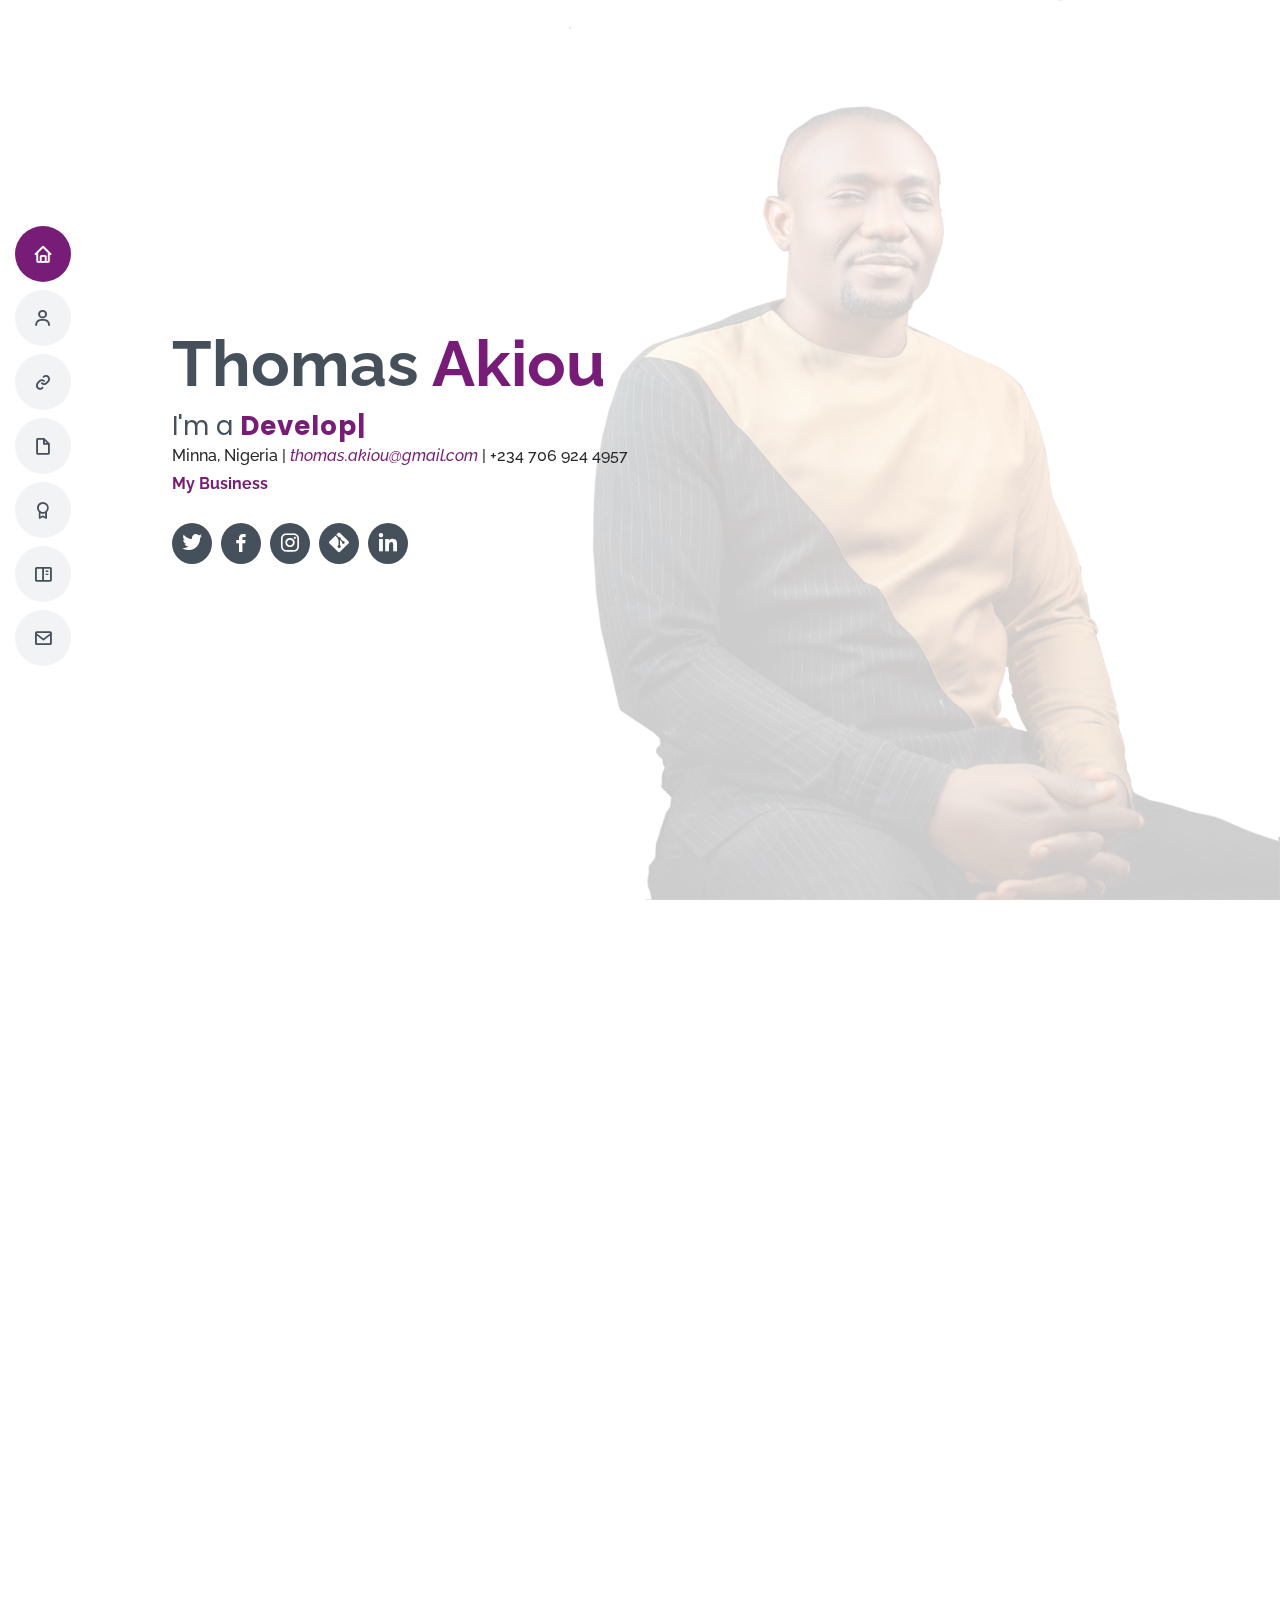
<file: index.html>
<!DOCTYPE html>
<html lang="en">

<head>
  <meta charset="utf-8">
  <meta content="width=device-width, initial-scale=1.0" name="viewport">

  <title>Thomas Ebimobowei Akiou - Portfolio</title>
  <meta content="" name="description">
  <meta content="" name="keywords">

  <!-- Favicons -->
  <link href="assets/img/favicon1.png" rel="icon">
  <!-- <link href="assets/img/apple-touch-icon.png" rel="apple-touch-icon"> -->

  <!-- Google Fonts -->
  <link href="https://fonts.googleapis.com/css?family=Open+Sans:300,300i,400,400i,600,600i,700,700i|Raleway:300,300i,400,400i,500,500i,600,600i,700,700i|Poppins:300,300i,400,400i,500,500i,600,600i,700,700i" rel="stylesheet">

  <!-- Vendor CSS Files -->
  <link href="assets/vendor/aos/aos.css" rel="stylesheet">
  <link href="assets/vendor/bootstrap/css/bootstrap.min.css" rel="stylesheet">
  <link href="assets/vendor/bootstrap-icons/bootstrap-icons.css" rel="stylesheet">
  <link href="assets/vendor/boxicons/css/boxicons.min.css" rel="stylesheet">
  <link href="assets/vendor/glightbox/css/glightbox.min.css" rel="stylesheet">
  <link href="assets/vendor/swiper/swiper-bundle.min.css" rel="stylesheet">
  <link href="assets/vendor/devicons/css/devicons.min.css" rel="stylesheet">
  <!-- <link href="assets/vendor/simple-line-icons/css/simple-line-icons.css" rel="stylesheet"> -->

  <!-- Template Main CSS File -->
  <link href="assets/css/style.css" rel="stylesheet">

  <!-- =======================================================
  * Template Name: MyResume
  * Updated: Jan 29 2024 with Bootstrap v5.3.2
  * Template URL: https://bootstrapmade.com/free-html-bootstrap-template-my-resume/
  * Author: BootstrapMade.com
  * License: https://bootstrapmade.com/license/
  ======================================================== -->
</head>

<body>

  <!-- ======= Mobile nav toggle button ======= -->
  <!-- <button type="button" class="mobile-nav-toggle d-xl-none"><i class="bi bi-list mobile-nav-toggle"></i></button> -->
  <i class="bi bi-list mobile-nav-toggle d-lg-none"></i>
  <!-- ======= Header ======= -->
  <header id="header" class="d-flex flex-column justify-content-center">

    <nav id="navbar" class="navbar nav-menu">
      <ul>
        <li><a href="#hero" class="nav-link scrollto active"><i class="bx bx-home"></i> <span>Home</span></a></li>
        <li><a href="#about" class="nav-link scrollto"><i class="bx bx-user"></i> <span>About</span></a></li>
        <li><a href="#skills" class="nav-link scrollto"><i class="bx bx-link"></i> <span>Skills</span></a></li>
        <li><a href="#resume" class="nav-link scrollto"><i class="bx bx-file-blank"></i> <span>Resume</span></a></li>
        <li><a href="#facts" class="nav-link scrollto"><i class="bx bx-award"></i> <span>Certificates & Awards</span></a></li>
        <li><a href="#portfolio" class="nav-link scrollto"><i class="bx bx-book-content"></i> <span>Portfolio</span></a></li>
        <li><a href="#contact" class="nav-link scrollto"><i class="bx bx-envelope"></i> <span>Contact</span></a></li>
      </ul>
    </nav><!-- .nav-menu -->

  </header><!-- End Header -->

  <!-- ======= Hero Section ======= -->
  <section id="hero" class="d-flex flex-row justify-content-center">
    <div class="container my-auto" data-aos="zoom-in" data-aos-delay="100">
      <h1>Thomas<span class=""> Akiou</span></h1>
      <p>I'm a <b><span class="typed" data-typed-items="Developer, Designer, Freelancer"></span></b></p>
      <h6>Minna, Nigeria | <a href="#"><em>thomas.akiou@gmail.com</em></a> | +234 706 924 4957</h6>
      <h6><a href="https://sites.google.com/view/prothomsolutions/home" target="_blank"><b>My Business</b></a></h6>
      <div class="social-links">
        <a href="https://twitter.com/AkiouThomas" target="_blank" class="twitter"><i class="bx bxl-twitter"></i></a>
        <a href="https://web.facebook.com/profile.php?id=100088224580735" target="_blank" class="facebook"><i class="bx bxl-facebook"></i></a>
        <a href="#" class="instagram"><i class="bx bxl-instagram"></i></a>
        <a href="https://github.com/Timosky81" target="_blank" class="google-plus"><i class="bx bxl-git"></i></a>
        <a href="https://www.linkedin.com/in/thomas-akiou-45a51763/" target="_blank" class="linkedin"><i class="bx bxl-linkedin"></i></a>
      </div>

    </div>

    <div class="head-img d-flex flex-row">
      <!-- <img class=" d-none d-lg-block" src="assets/img/profile2.jpg" alt=""> -->
      <!-- <img class=" d-none d-lg-block" src="assets/img/profile-img.jpg" alt=""> -->
      <!-- img-fluid img-profile rounded-circle mx-auto mb-2 -->
    </div>

  </section><!-- End Hero -->



  <main id="main">

    <!-- ======= About Section ======= -->
    <section id="about" class="about pb-0">
      <div class="container" data-aos="fade-up">

        <div class="section-title">
          <h2>About</h2>
          <p>Welcome to my digital realm! I am Thomas Ebimobowei Akiou, a seasoned IT expert dedicated to navigating the intricate landscape of technology. 
            With a passion for innovation and problem-solving, I embark on a journey to streamline and elevate digital experiences.</p>
        </div>

        <div class="row">
          <div class="img-container col-lg-4">
            <img src="assets/img/profile1.jpg" class="about-img" alt="">
          </div>
          <div class="col-lg-8 pt-0 pt-lg-0 content">

            <h3>Computer Engineer &amp; Cyber Security Enthusiast.</h3>
            <p class="fst-italic">
              I am an Enthusiastic and dedicated IT expert with a keen eye for details and passion for innovation.
            </p>
            <div class="row">
              <div class="col-lg-6">
                <ul>
                  <li><i class="bi bi-chevron-right"></i> <strong>Website:</strong> <span>thomasakiou.com.ng</span></li>
                  <li><i class="bi bi-chevron-right"></i> <strong>Phone:</strong> <span>+234 706 924 4957</span></li>
                  <li><i class="bi bi-chevron-right"></i> <strong>City:</strong> <span>Minna, Nigeria</span></li>
                </ul>
              </div>
              <div class="col-lg-6">
                <ul>
                  <li><i class="bi bi-chevron-right"></i> <strong>Degree:</strong> <span>Master</span></li>
                  <li><i class="bi bi-chevron-right"></i> <strong>Email:</strong> <span>thomas.akiou@gmail.com</span></li>
                  <li><i class="bi bi-chevron-right"></i> <strong>Freelance & Remote:</strong> <span>Available</span></li>
                </ul>
              </div>
            </div>
            <p>
              Armed with 
            expertise in IT, I am committed to delivering tailored solutions that bridge the gap between complexity and 
            simplicity. Explore my portfolio to witness a fusion of technical prowess and a relentless pursuit of excellence. Let's transform the 
            digital frontier together.
            </p>
          </div>
        </div>

      </div>
    </section><!-- End About Section -->


    <!-- ======= Skills Section ======= -->
    <section id="skills" class="skills section-bg">
      <div class="container" data-aos="fade-up">

        <div class="section-title">
          <h2>Skills</h2>
          <p>Welcome to my Skills Hub, where proficiency meets passion. Here's a glimpse of the tools and technologies that define my expertise: 
            This snapshot represents the versatile skill set I bring to every project. Let's turn ideas into reality through the power of technology.
            Let's connect and discuss how my skills can contribute to your next project.
          </p>
        </div>

        <div class="row skills-content">

          <div class="col-lg-6">

            <div class="progress">
              <span class="skill">Web & Mobile APP Development <i class="val">90%</i></span>
              <div class="progress-bar-wrap">
                <div class="progress-bar" role="progressbar" aria-valuenow="90" aria-valuemin="0" aria-valuemax="100"></div>
              </div>
            </div>

            <div class="progress">
              <span class="skill">Technical, Written & Communications skills <i class="val">97%</i></span>
              <div class="progress-bar-wrap">
                <div class="progress-bar" role="progressbar" aria-valuenow="97" aria-valuemin="0" aria-valuemax="100"></div>
              </div>
            </div>

            <div class="progress">
              <span class="skill">Cloud Services & Remote Support <i class="val">96%</i></span>
              <div class="progress-bar-wrap">
                <div class="progress-bar" role="progressbar" aria-valuenow="96" aria-valuemin="0" aria-valuemax="100"></div>
              </div>
            </div>

            <div class="progress">
              <span class="skill">Time Management, Self Motivation & Dedication <i class="val">95%</i></span>
              <div class="progress-bar-wrap">
                <div class="progress-bar" role="progressbar" aria-valuenow="95" aria-valuemin="0" aria-valuemax="100"></div>
              </div>
            </div>

            <div class="progress">
              <span class="skill">Computer Hardware and Software troubleshooting <i class="val">99%</i></span>
              <div class="progress-bar-wrap">
                <div class="progress-bar" role="progressbar" aria-valuenow="99" aria-valuemin="0" aria-valuemax="100"></div>
              </div>
            </div>

          </div>

          <div class="col-lg-6">

            <div class="progress">
              <span class="skill">Networking & Cyber Security skills <i class="val">98%</i></span>
              <div class="progress-bar-wrap">
                <div class="progress-bar" role="progressbar" aria-valuenow="98" aria-valuemin="0" aria-valuemax="100"></div>
              </div>
            </div>

            <div class="progress">
              <span class="skill">Data Analytic & Visualization <i class="val">99%</i></span>
              <div class="progress-bar-wrap">
                <div class="progress-bar" role="progressbar" aria-valuenow="99" aria-valuemin="0" aria-valuemax="100"></div>
              </div>
            </div>

            <div class="progress">
              <span class="skill">Attention to detail, Ability to work Independently & organizational skills <i class="val">99%</i></span>
              <div class="progress-bar-wrap">
                <div class="progress-bar" role="progressbar" aria-valuenow="99" aria-valuemin="0" aria-valuemax="100"></div>
              </div>
            </div>

            <div class="progress">
              <span class="skill">Administrative & Project Management skills <i class="val">90%</i></span>
              <div class="progress-bar-wrap">
                <div class="progress-bar" role="progressbar" aria-valuenow="90" aria-valuemin="0" aria-valuemax="100"></div>
              </div>
            </div>

            <div class="progress">
              <span class="skill">Analytical & Problem Solving skills <i class="val">98%</i></span>
              <div class="progress-bar-wrap">
                <div class="progress-bar" role="progressbar" aria-valuenow="98" aria-valuemin="0" aria-valuemax="100"></div>
              </div>
            </div>

          </div>

        </div>

      </div>
    </section><!-- End Skills Section -->

     <!-- ======= Testimonials Section ======= -->
     <div id="testimonials" class="testimonials">
      <div class="container" data-aos="fade-up">

        <!-- <div class="technologies-title">
          <h2>Technologies</h2>
        </div> -->

        <div class="testimonials-slider swiper" data-aos="fade-up" data-aos-delay="100">
          <div class="swiper-wrapper">

            <div class="swiper-slide">
              <div class="testimonial-item">
                <ul class="list-inline list-icons">
                  <li class="list-inline-item">
                    <i class="devicons devicons-html5"></i>
                  </li>
                  <li class="list-inline-item">
                    <i class="devicons devicons-css3"></i>
                  </li>
                  <li class="list-inline-item">
                    <i class="devicons devicons-javascript"></i>
                  </li>
                  <li class="list-inline-item">
                    <i class="devicons devicons-jquery"></i>
                  </li>
                  <li class="list-inline-item">
                    <i class="devicons devicons-angular"></i>
                  </li>
                  <li class="list-inline-item">
                    <i class="devicons devicons-react"></i>
                  </li>

                </ul>
              </div>
            </div><!-- End testimonial item -->

            <div class="swiper-slide">
              <div class="testimonial-item">
                <ul class="list-inline list-icons">
                  <li class="list-inline-item">
                    <i class="devicons devicons-bootstrap"></i>
                  </li>
                  <li class="list-inline-item">
                    <i class="devicons devicons-wordpress"></i>
                  </li>
                  <li class="list-inline-item">
                    <i class="devicons devicons-npm"></i>
                  </li>
                  <li class="list-inline-item">
                    <i class="devicons devicons-git"></i>
                  </li>
                  <li class="list-inline-item">
                    <i class="devicons devicons-mysql"></i>
                  </li>

                </ul>
              </div>
            </div><!-- End testimonial item -->

            <div class="swiper-slide">
              <div class="testimonial-item">
                <ul class="list-inline list-icons">
                  <li class="list-inline-item">
                    <i class="devicons devicons-php"></i>
                  </li>
                  <li class="list-inline-item">
                    <i class="devicons devicons-photoshop"></i>
                  </li>
                  <li class="list-inline-item">
                    <i class="devicons devicons-windows"></i>
                  </li>
                  <li class="list-inline-item">
                    <i class="devicons devicons-linux"></i>
                  </li>
                  <li class="list-inline-item">
                    <i class="devicons devicons-android"></i>
                  </li>
                  <li class="list-inline-item">
                    <i class="devicons devicons-figma"></i>
                  </li>

                </ul>
              </div>
            </div><!-- End testimonial item -->


          </div>
          <div class="swiper-pagination"></div>
        </div>

      </div>
    </div><!-- End Testimonials Section -->


    <!-- ======= Resume Section ======= -->
    <section id="resume" class="resume">
      <div class="container" data-aos="fade-up">

        <div class="section-title">
          <h2>Resume</h2>
          <p>This snapshot of my educational and professional journey showcasing hands-on experience, leadership in computer engineering, 
            and a commitment to staying at the forefront of technological trends.</p>
        </div>

        <div class="row">
          <div class="col-lg-6">
            <h3 class="resume-title">Summary</h3>
            <div class="resume-item pb-0">
              <h4>Thomas Ebimobowei Akiou</h4>
              <p><em>Innovative and deadline-driven computer engineer with 5+ years of experience designing and developing user-centered websites/enterprise applications/networking projects from initial concept to final, polished deliverable.</em></p>
              <ul>
                <li>Abuja, Nigeria</li>
                <li>(+234) 706 924 4957</li>
                <li>thomas.akiou@gmail.com</li>
              </ul>
            </div>

            <h3 class="resume-title">Education</h3>
            <div class="resume-item">
              <h4>Master of Science in Computing &amp Information Technology</h4>
              <h5>2010 - 2011</h5>
              <p><em>Northumbria University, Newcastle Upon Tyne, UK</em></p>
              <!-- <p>Qui deserunt veniam. Et sed aliquam labore tempore sed quisquam iusto autem sit. Ea vero voluptatum qui ut dignissimos deleniti nerada porti sand markend</p> -->
            </div>
            <div class="resume-item">
              <h4>Bachelor of Engineering in Computer Engineering &amp Information Science</h4>
              <h5>2004 - 2008</h5>
              <p><em>Moscow Power &amp Engineering Institute, Russia</em></p>
              <!-- <p>Quia nobis sequi est occaecati aut. Repudiandae et iusto quae reiciendis et quis Eius vel ratione eius unde vitae rerum voluptates asperiores voluptatem Earum molestiae consequatur neque etlon sader mart dila</p> -->
            </div>
          </div>
          <div class="col-lg-6">
            <h3 class="resume-title">Professional Experience</h3>
            <div class="resume-item">
              <h4>National Examinations Council (NECO)</h4>
              <h5>2013 - Present</h5>
              <p><em>P.M.B 159 Bida road, ICT Department, Niger State, NG</em></p>
              <ul>
                <li>Participate in the design, development, and implementation ICT data center</li>
                <li>Delegate tasks and train engineering team on security administration and management of ICT data center. </li>
                <li>Supervise the assessment of all servers, routers, switches and other devices in data center in order to ensure security</li>
                <li>Lead in design and development of website and CRUD application used for service delivery</li>
              </ul>
            </div>
            <div class="resume-item">
              <h4>New Horizons Aid and Development Initiative (NHADI)</h4>
              <h5>2011 - 2013</h5>
              <p><em>Yenagoa, Bayelsa state, NG</em></p>
              <ul>
                <li>Developed numerous marketing programs (logos, brochures,infographics, presentations, and advertisements).</li>
                <li>Managed up to 5 projects or tasks at a given time while under pressure</li>
                <li>Consulted with stakeholders in host communities of projects and outreaches</li>
                <li>Created and maintained database for 1000+ clients</li>
              </ul>
            </div>
          </div>
        </div>

      </div>
    </section><!-- End Resume Section -->

      <!-- ======= Certificate and Awards Section ======= -->
      <section id="facts" class="facts">
        <div class="container" data-aos="fade-up">
  
          <div class="section-title">
            <h2>Certificates & Awards</h2>
            <p>Celebrating milestones and recognition in the pursuit of excellence: These certificates and awards exemplify a 
              commitment to continuous learning, innovation, and delivering impactful results. They are a testament to the journey 
              of growth and success in the ever-evolving world of technology</p>
          </div>
  
          <div class="row">
            <!-- <h3 class="resume-title">Summary</h3> -->
            <div class="col-lg-6 col-md-6">
              <h3 class="resume-title">Certificates</h3>
              <div class="count-box">
                <p><i class="bi bi-award"></i>Oracle Certified Foundations Associate, January 2022</p>
                <!-- <span data-purecounter-start="0" data-purecounter-end="232" data-purecounter-duration="1" class="purecounter"></span> -->
                
              </div>

              <div class="count-box">
                <p><i class="bi bi-award"></i>Oracle Certified Associate, February 2022</p>
                <!-- <span data-purecounter-start="0" data-purecounter-end="232" data-purecounter-duration="1" class="purecounter"></span> -->
                
              </div>

              <div class="count-box">
                <p><i class="bi bi-award"></i>IBM Data Science Professional Certificate, April 2022</p>
                <!-- <span data-purecounter-start="0" data-purecounter-end="232" data-purecounter-duration="1" class="purecounter"></span> -->
                
              </div>  
              
              <div class="count-box">
                <p><i class="bi bi-award"></i>Introduction to Cyber Security Specialization, November 2021</p>
                <!-- <span data-purecounter-start="0" data-purecounter-end="232" data-purecounter-duration="1" class="purecounter"></span> -->
                
              </div>
              

            </div>
  
            <div class="col-lg-6 col-md-6 mt-5 mt-md-0">
              <h3 class="resume-title">Awards</h3>
              <div class="count-box">
                <p><i class="bi bi-award"></i>Most hardworking &amp dedicated staff of ICT department, 2023 </p>
                <!-- <span data-purecounter-start="0" data-purecounter-end="232" data-purecounter-duration="1" class="purecounter"></span> -->
                
              </div>

              <div class="count-box">
                <p><i class="bi bi-award"></i>Best performing staff for New Horizons Aid &amp Development Initiative (NHADI), 2012</p>
                <!-- <span data-purecounter-start="0" data-purecounter-end="232" data-purecounter-duration="1" class="purecounter"></span> -->
                
              </div>

              <div class="count-box">
                <p><i class="bi bi-award"></i>Best graduating student of Computer Engineering and Information science, 2008</p>
                <!-- <span data-purecounter-start="0" data-purecounter-end="232" data-purecounter-duration="1" class="purecounter"></span> -->
                
              </div>

              <div class="count-box">
                <p><i class="bi bi-award"></i>Best graduation student Russian language class, 2004 </p>
                <!-- <span data-purecounter-start="0" data-purecounter-end="232" data-purecounter-duration="1" class="purecounter"></span> -->
                
              </div>
            </div>
  
            <!-- <div class="col-lg-3 col-md-6 mt-5 mt-lg-0">
              <div class="count-box">
                <i class="bi bi-headset"></i>
                <span data-purecounter-start="0" data-purecounter-end="1463" data-purecounter-duration="1" class="purecounter"></span>
                <p>Hours Of Support</p>
              </div>
            </div>
  
            <div class="col-lg-3 col-md-6 mt-5 mt-lg-0">
              <div class="count-box">
                <i class="bi bi-award"></i>
                <span data-purecounter-start="0" data-purecounter-end="25" data-purecounter-duration="1" class="purecounter"></span>
                <p>Awards</p>
              </div>
            </div> -->
  
          </div>
  
        </div>
      </section><!-- End Facts Section -->
  

    <!-- ======= Portfolio Section ======= -->
    <section id="portfolio" class="portfolio section-bg">
      <div class="container" data-aos="fade-up">

        <div class="section-title">
          <h2>Portfolio</h2>
          <p>Welcome to my digital gallery, where innovation meets execution. Here, I present a curated selection of projects that reflect my 
            passion for creating meaningful and impactful solutions. Each endeavor is a journey, a story of problem-solving, creativity, 
            and dedication to excellence. These projects exemplify my commitment to turning challenges into opportunities and my ability to navigate 
            the dynamic landscape of technology.</p>
        </div>

        <div class="row">
          <div class="col-lg-12 d-flex justify-content-center" data-aos="fade-up" data-aos-delay="100">
            <ul id="portfolio-flters">
              <li data-filter="*" class="filter-active">All</li>
              <li data-filter=".filter-app">App</li>
              <li data-filter=".filter-web">Web</li>
              <li data-filter=".filter-card">others</li>
            </ul>
          </div>
        </div>

        <div class="row portfolio-container" data-aos="fade-up" data-aos-delay="200">

          <div class="col-lg-4 col-md-6 portfolio-item filter-web">
            <div class="portfolio-wrap">
              <img src="assets/img/portfolio/portfolio-1.jpg" class="img-fluid" alt="">
              <div class="portfolio-info">
                <h4>Portfolio Website</h4>
                <p>React | materia ui</p>
                <div class="portfolio-links">
                  <!-- <a href="assets/img/portfolio/portfolio-1.jpg" data-gallery="portfolioGallery" class="portfolio-lightbox" title="App 1"><i class="bx bx-plus"></i></a> -->
                  <a href="https://thomasakiou.netlify.app" target="blank" rel='noreferrer'><i class="bx bx-link"></i>View</a>
                </div>
              </div>
            </div>
          </div>

          <div class="col-lg-4 col-md-6 portfolio-item filter-web">
            <div class="portfolio-wrap">
              <img src="assets/img/portfolio/portfolio-2.jpg" class="img-fluid" alt="">
              <div class="portfolio-info">
                <h4>Blog Website</h4>
                <p>Wordpress | Elemento</p>
                <div class="portfolio-links">
                  <!-- <a href="assets/img/portfolio/portfolio-2.jpg" data-gallery="portfolioGallery" class="portfolio-lightbox" title="Web 3"><i class="bx bx-plus"></i></a> -->
                  <a href="https://campusaproko.com" target="blank" rel="noreferrer"><i class="bx bx-link">View</i></a>
                </div>
              </div>
            </div>
          </div>

          <div class="col-lg-4 col-md-6 portfolio-item filter-app">
            <div class="portfolio-wrap">
              <img src="assets/img/portfolio/portfolio-3.jpg" class="img-fluid" alt="">
              <div class="portfolio-info">
                <h4>Lit Tube App</h4>
                <p>React | css | rapid api</p>
                <div class="portfolio-links">
                  <!-- <a href="assets/img/portfolio/portfolio-3.jpg" data-gallery="portfolioGallery" class="portfolio-lightbox" title="App 2"><i class="bx bx-plus"></i></a> -->
                  <a href="https://littube.netlify.app" target="_blank" rel="noreferrer"><i class="bx bx-link">View</i></a>
                </div>
              </div>
            </div>
          </div>

          <div class="col-lg-4 col-md-6 portfolio-item filter-web">
            <div class="portfolio-wrap">
              <img src="assets/img/portfolio/portfolio-4.jpg" class="img-fluid" alt="">
              <div class="portfolio-info">
                <h4>Personal Website</h4>
                <p>React | Tailwind css</p>
                <div class="portfolio-links">
                  <!-- <a href="assets/img/portfolio/portfolio-4.jpg" data-gallery="portfolioGallery" class="portfolio-lightbox" title="Card 2"><i class="bx bx-plus"></i></a> -->
                  <a href="https://timosky.netlify.app/" target="_blank" rel="noreferrer"><i class="bx bx-link"></i>View</a>
                </div>
              </div>
            </div>
          </div>

          <div class="col-lg-4 col-md-6 portfolio-item filter-card">
            <div class="portfolio-wrap">
              <img src="assets/img/portfolio/portfolio-5.png" class="img-fluid" alt="">
              <div class="portfolio-info">
                <h4>Flier Project</h4>
                <p>Photoshop</p>
                <div class="portfolio-links">
                  <!-- <a href="assets/img/portfolio/portfolio-5.jpg" data-gallery="portfolioGallery" class="portfolio-lightbox" title="Web 2"><i class="bx bx-plus"></i></a> -->
                  <a href="assets/img/portfolio/portfolio-5.png" class="portfolio-details-lightbox" data-glightbox="type: external" title="Portfolio Details"><i class="bx bx-link"></i>View</a>
                </div>
              </div>
            </div>
          </div>

          <div class="col-lg-4 col-md-6 portfolio-item">
            <div class="portfolio-wrap">
              <img src="assets/img/portfolio/portfolio-6.jpg" class="img-fluid" alt="">
              <div class="portfolio-info">
                <h4>coming soon</h4>
                <p></p>
                <div class="portfolio-links">
                  <!-- <a href="assets/img/portfolio/portfolio-6.jpg" data-gallery="portfolioGallery" class="portfolio-lightbox" title="App 3"><i class="bx bx-plus"></i></a> -->
                  <a href="portfolio-details.html" class="portfolio-details-lightbox" data-glightbox="type: external" title="Portfolio Details"><i class="bx bx-link"></i>View</a>
                </div>
              </div>
            </div>
          </div>

          <div class="col-lg-4 col-md-6 portfolio-item filter-app">
            <div class="portfolio-wrap">
              <img src="assets/img/portfolio/portfolio-6.png" class="img-fluid" alt="">
              <div class="portfolio-info">
                <h4>Angular | Bootstrap</h4>
                <p>Dashboard APP</p>
                <div class="portfolio-links">
                  <!-- <a href="assets/img/portfolio/portfolio-7.jpg" data-gallery="portfolioGallery" class="portfolio-lightbox" title="Card 1"><i class="bx bx-plus"></i></a> -->
                  <a href="portfolio-details.html" class="portfolio-details-lightbox" data-glightbox="type: external" title="Portfolio Details"><i class="bx bx-link"></i>View</a>
                </div>
              </div>
            </div>
          </div>

          <div class="col-lg-4 col-md-6 portfolio-item filter-app">
            <div class="portfolio-wrap">
              <img src="assets/img/portfolio/Portfolio-10.jpg" class="img-fluid" alt="">
              <div class="portfolio-info">
                <h4>Google Potfolio</h4>
                <p>Android Mobile Apps</p>
                <div class="portfolio-links">
                  <!-- <a href="assets/img/portfolio/portfolio-8.jpg" data-gallery="portfolioGallery" class="portfolio-lightbox" title="Card 3"><i class="bx bx-plus"></i></a> -->
                  <a href="https://play.google.com/store/apps/dev?id=8167334051431377986" target="_blank" rel="noreferrer"><i class="bx bx-link"></i>View</a>
                </div>
              </div>
            </div>
          </div>


        </div>

      </div>
    </section><!-- End Portfolio Section -->

  
    <!-- ======= Contact Section ======= -->
    <section id="contact" class="contact">
      <div class="container" data-aos="fade-up">

        <div class="section-title">
          <h2>Contact</h2>
        </div>

        <div class="row mt-1">

          <div class="col-lg-4">
            <div class="info">
              <div class="address">
                <i class="bi bi-geo-alt"></i>
                <h4>Location:</h4>
                <p>Abuja, Nigeria</p>
              </div>

              <div class="email">
                <i class="bi bi-envelope"></i>
                <h4>Email:</h4>
                <p>thomas.akiou@gmail.com</p>
              </div>

              <div class="phone">
                <i class="bi bi-phone"></i>
                <h4>Call:</h4>
                <p>+234 706 924 4957</p>
              </div>

            </div>

          </div>

          <div class="col-lg-8 mt-5 mt-lg-0">

            <form action="" method="post" role="form" class="php-email-form">
              <div class="row">
                <div class="col-md-6 form-group">
                  <input type="text" name="name" class="form-control" id="name" placeholder="Your Name" required>
                </div>
                <div class="col-md-6 form-group mt-3 mt-md-0">
                  <input type="email" class="form-control" name="email" id="email" placeholder="Your Email" required>
                </div>
              </div>
              <div class="form-group mt-3">
                <input type="text" class="form-control" name="subject" id="subject" placeholder="Subject" required>
              </div>
              <div class="form-group mt-3">
                <textarea class="form-control" name="message" rows="5" placeholder="Message" required></textarea>
              </div>
              <div class="my-3">
                <div class="loading">Loading</div>
                <div class="error-message"></div>
                <div class="sent-message">Your message has been sent. Thank you!</div>
              </div>
              <div class="text-center"><button type="submit">Send Message</button></div>
            </form>

          </div>

        </div>

      </div>
    </section><!-- End Contact Section -->

  </main><!-- End #main -->

  <!-- ======= Footer ======= -->
  <footer id="footer">
    <div class="container">
      <!-- <h3>Brandon Johnson</h3> -->
       <!-- <p>Et aut eum quis fuga eos sunt ipsa nihil. Labore corporis magni eligendi fuga maxime saepe commodi placeat.</p> -->
       <!-- <div class="social-links">
        <a href="#" class="twitter"><i class="bx bxl-twitter"></i></a>
        <a href="#" class="facebook"><i class="bx bxl-facebook"></i></a>
        <a href="#" class="instagram"><i class="bx bxl-instagram"></i></a>
        <a href="#" class="google-plus"><i class="bx bxl-skype"></i></a>
        <a href="#" class="linkedin"><i class="bx bxl-linkedin"></i></a>
      </div> -->
      <div class="copyright">
        <!-- &copy; Copyright <strong><span>MyResume</span></strong>. All Rights Reserved -->
      </div>
      <div class="credits">
        <!-- All the links in the footer should remain intact. -->
        <!-- You can delete the links only if you purchased the pro version. -->
        <!-- Licensing information: [license-url] -->
        <!-- Purchase the pro version with working PHP/AJAX contact form: https://bootstrapmade.com/free-html-bootstrap-template-my-resume/ -->
        <!-- Designed by <a href="https://bootstrapmade.com/">BootstrapMade</a> -->
      </div>
    </div>
  </footer><!-- End Footer -->

  <div id="preloader"></div>
  <a href="#" class="back-to-top d-flex align-items-center justify-content-center"><i class="bi bi-arrow-up-short"></i></a>

  <!-- Vendor JS Files -->
  <script src="assets/vendor/purecounter/purecounter_vanilla.js"></script>
  <script src="assets/vendor/aos/aos.js"></script>
  <script src="assets/vendor/bootstrap/js/bootstrap.bundle.min.js"></script>
  <script src="assets/vendor/glightbox/js/glightbox.min.js"></script>
  <script src="assets/vendor/isotope-layout/isotope.pkgd.min.js"></script>
  <script src="assets/vendor/swiper/swiper-bundle.min.js"></script>
  <script src="assets/vendor/typed.js/typed.umd.js"></script>
  <script src="assets/vendor/waypoints/noframework.waypoints.js"></script>
  <script src="assets/vendor/php-email-form/validate.js"></script>

  <!-- Template Main JS File -->
  <script src="assets/js/main.js"></script>

</body>

</html>
</file>
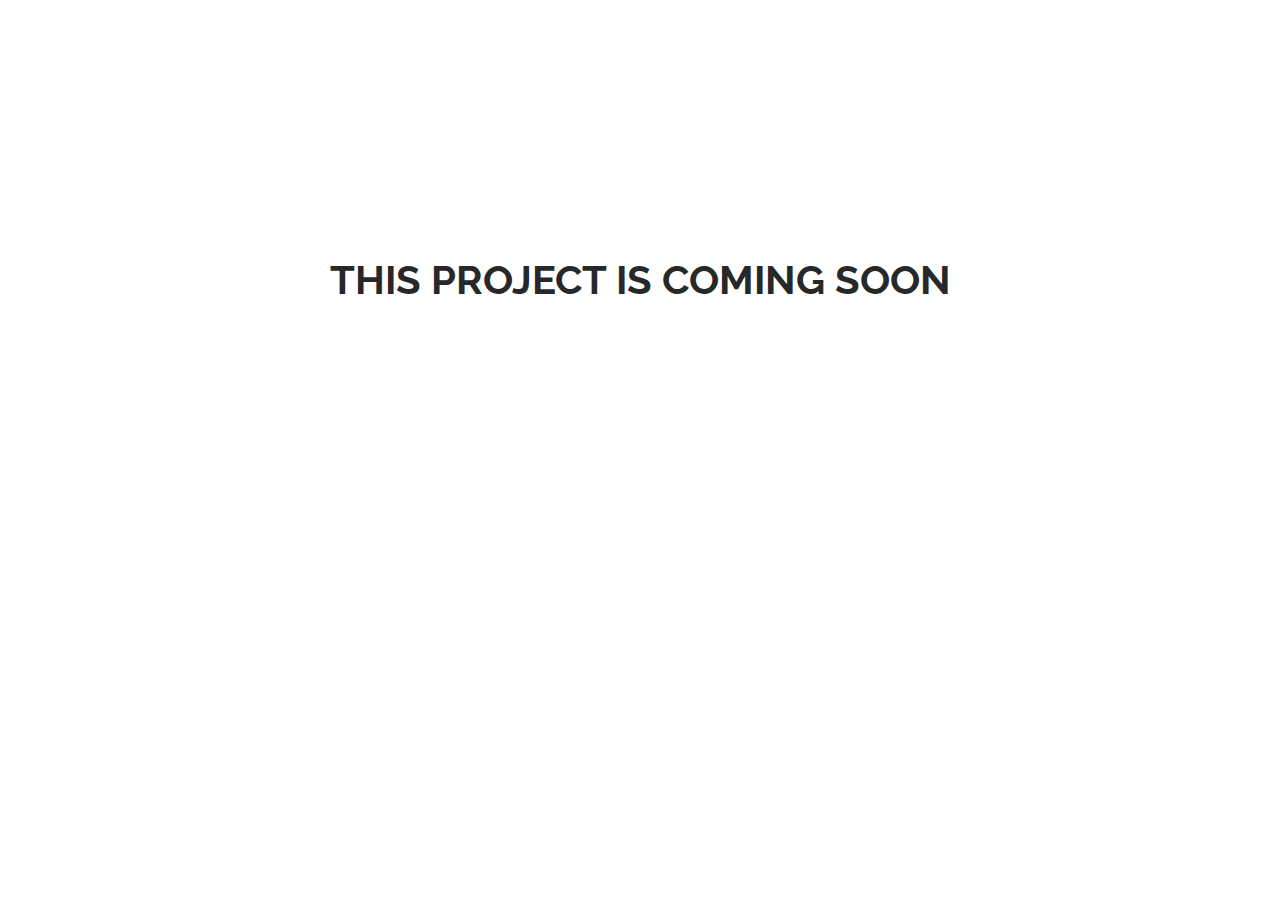
<file: portfolio-details.html>
<!DOCTYPE html>
<html lang="en">

<head>
  <meta charset="utf-8">
  <meta content="width=device-width, initial-scale=1.0" name="viewport">

  <title>Portfolio Details - Personal Bootstrap Template</title>
  <meta content="" name="description">
  <meta content="" name="keywords">

  <!-- Favicons -->
  <link href="assets/img/favicon.png" rel="icon">
  <link href="assets/img/apple-touch-icon.png" rel="apple-touch-icon">

  <!-- Google Fonts -->
  <link href="https://fonts.googleapis.com/css?family=Open+Sans:300,300i,400,400i,600,600i,700,700i|Raleway:300,300i,400,400i,500,500i,600,600i,700,700i|Poppins:300,300i,400,400i,500,500i,600,600i,700,700i" rel="stylesheet">

  <!-- Vendor CSS Files -->
  <link href="assets/vendor/aos/aos.css" rel="stylesheet">
  <link href="assets/vendor/bootstrap/css/bootstrap.min.css" rel="stylesheet">
  <link href="assets/vendor/bootstrap-icons/bootstrap-icons.css" rel="stylesheet">
  <link href="assets/vendor/boxicons/css/boxicons.min.css" rel="stylesheet">
  <link href="assets/vendor/glightbox/css/glightbox.min.css" rel="stylesheet">
  <link href="assets/vendor/swiper/swiper-bundle.min.css" rel="stylesheet">

  <!-- Template Main CSS File -->
  <link href="assets/css/style.css" rel="stylesheet">

  <!-- =======================================================
  * Template Name: MyResume
  * Updated: Jan 29 2024 with Bootstrap v5.3.2
  * Template URL: https://bootstrapmade.com/free-html-bootstrap-template-my-resume/
  * Author: BootstrapMade.com
  * License: https://bootstrapmade.com/license/
  ======================================================== -->
</head>

<body>

  <!-- <main id="main"> -->

    <!-- ======= Portfolio Details Section ======= -->
    <!-- <section> -->
      <div style="text-align: center; margin-top: 20%;">
        <h1> <b>THIS PROJECT IS COMING SOON </b></h1>
      </div>
    <!-- </section> -->
    </body>
</html>
</file>
<file: assets/vendor/devicons/css/devicons.min.css>
/*!
 *  Devicons 1.8.0 made by Theodore Vorillas / http://vorillaz.com 
 */
@font-face{font-family:devicons;src:url(../fonts/devicons.eot?xqxft6);src:url(../fonts/devicons.eot?#iefixxqxft6) format("embedded-opentype"),url(../fonts/devicons.woff?xqxft6) format("woff"),url(../fonts/devicons.ttf?xqxft6) format("truetype"),url(../fonts/devicons.svg?xqxft6#devicons) format("svg");font-weight:400;font-style:normal}.devicons{font-family:devicons;speak:none;font-style:normal;font-weight:400;font-variant:normal;text-transform:none;line-height:1;-webkit-font-smoothing:antialiased;-moz-osx-font-smoothing:grayscale}.devicons-git:before{content:"\e602"}.devicons-git_compare:before{content:"\e628"}.devicons-git_branch:before{content:"\e625"}.devicons-git_commit:before{content:"\e629"}.devicons-git_pull_request:before{content:"\e626"}.devicons-git_merge:before{content:"\e627"}.devicons-bitbucket:before{content:"\e603"}.devicons-github_alt:before{content:"\e608"}.devicons-github_badge:before{content:"\e609"}.devicons-github:before{content:"\e60a"}.devicons-github_full:before{content:"\e617"}.devicons-java:before{content:"\e638"}.devicons-ruby:before{content:"\e639"}.devicons-scala:before{content:"\e637"}.devicons-python:before{content:"\e63c"}.devicons-go:before{content:"\e624"}.devicons-ruby_on_rails:before{content:"\e63b"}.devicons-django:before{content:"\e61d"}.devicons-markdown:before{content:"\e63e"}.devicons-php:before{content:"\e63d"}.devicons-mysql:before{content:"\e604"}.devicons-streamline:before{content:"\e605"}.devicons-database:before{content:"\e606"}.devicons-laravel:before{content:"\e63f"}.devicons-javascript:before{content:"\e64e"}.devicons-angular:before{content:"\e653"}.devicons-backbone:before{content:"\e652"}.devicons-coffeescript:before{content:"\e651"}.devicons-jquery:before{content:"\e650"}.devicons-modernizr:before{content:"\e620"}.devicons-jquery_ui:before{content:"\e654"}.devicons-ember:before{content:"\e61b"}.devicons-dojo:before{content:"\e61c"}.devicons-nodejs:before{content:"\e619"}.devicons-nodejs_small:before{content:"\e618"}.devicons-javascript_shield:before{content:"\e64f"}.devicons-bootstrap:before{content:"\e647"}.devicons-sass:before{content:"\e64b"}.devicons-css3_full:before{content:"\e64a"}.devicons-css3:before{content:"\e649"}.devicons-html5:before{content:"\e636"}.devicons-html5_multimedia:before{content:"\e632"}.devicons-html5_device_access:before{content:"\e633"}.devicons-html5_3d_effects:before{content:"\e635"}.devicons-html5_connectivity:before{content:"\e634"}.devicons-ghost_small:before{content:"\e614"}.devicons-ghost:before{content:"\e61f"}.devicons-magento:before{content:"\e640"}.devicons-joomla:before{content:"\e641"}.devicons-jekyll_small:before{content:"\e60d"}.devicons-drupal:before{content:"\e642"}.devicons-wordpress:before{content:"\e60b"}.devicons-grunt:before{content:"\e64c"}.devicons-bower:before{content:"\e64d"}.devicons-npm:before{content:"\e61e"}.devicons-yahoo_small:before{content:"\e62b"}.devicons-yahoo:before{content:"\e615"}.devicons-bing_small:before{content:"\e600"}.devicons-windows:before{content:"\e60f"}.devicons-linux:before{content:"\e612"}.devicons-ubuntu:before{content:"\e63a"}.devicons-android:before{content:"\e60e"}.devicons-apple:before{content:"\e611"}.devicons-appstore:before{content:"\e613"}.devicons-phonegap:before{content:"\e630"}.devicons-blackberry:before{content:"\e623"}.devicons-stackoverflow:before{content:"\e610"}.devicons-techcrunch:before{content:"\e62c"}.devicons-codrops:before{content:"\e62f"}.devicons-css_tricks:before{content:"\e601"}.devicons-smashing_magazine:before{content:"\e62d"}.devicons-netmagazine:before{content:"\e62e"}.devicons-codepen:before{content:"\e616"}.devicons-cssdeck:before{content:"\e62a"}.devicons-hackernews:before{content:"\e61a"}.devicons-dropbox:before{content:"\e607"}.devicons-google_drive:before{content:"\e631"}.devicons-visualstudio:before{content:"\e60c"}.devicons-unity_small:before{content:"\e621"}.devicons-raspberry_pi:before{content:"\e622"}.devicons-chrome:before{content:"\e643"}.devicons-ie:before{content:"\e644"}.devicons-firefox:before{content:"\e645"}.devicons-opera:before{content:"\e646"}.devicons-safari:before{content:"\e648"}.devicons-swift:before{content:"\e655"}.devicons-symfony:before{content:"\e656"}.devicons-symfony_badge:before{content:"\e657"}.devicons-less:before{content:"\e658"}.devicons-stylus:before{content:"\e659"}.devicons-trello:before{content:"\e65a"}.devicons-atlassian:before{content:"\e65b"}.devicons-jira:before{content:"\e65c"}.devicons-envato:before{content:"\e65d"}.devicons-snap_svg:before{content:"\e65e"}.devicons-raphael:before{content:"\e65f"}.devicons-google_analytics:before{content:"\e660"}.devicons-compass:before{content:"\e661"}.devicons-onedrive:before{content:"\e662"}.devicons-gulp:before{content:"\e663"}.devicons-atom:before{content:"\e664"}.devicons-cisco:before{content:"\e665"}.devicons-nancy:before{content:"\e666"}.devicons-clojure:before{content:"\e668"}.devicons-clojure_alt:before{content:"\e66a"}.devicons-perl:before{content:"\e669"}.devicons-celluloid:before{content:"\e66b"}.devicons-w3c:before{content:"\e66c"}.devicons-redis:before{content:"\e66d"}.devicons-postgresql:before{content:"\e66e"}.devicons-webplatform:before{content:"\e66f"}.devicons-jenkins:before{content:"\e667"}.devicons-requirejs:before{content:"\e670"}.devicons-opensource:before{content:"\e671"}.devicons-typo3:before{content:"\e672"}.devicons-uikit:before{content:"\e673"}.devicons-doctrine:before{content:"\e674"}.devicons-groovy:before{content:"\e675"}.devicons-nginx:before{content:"\e676"}.devicons-haskell:before{content:"\e677"}.devicons-zend:before{content:"\e678"}.devicons-gnu:before{content:"\e679"}.devicons-yeoman:before{content:"\e67a"}.devicons-heroku:before{content:"\e67b"}.devicons-debian:before{content:"\e67d"}.devicons-travis:before{content:"\e67e"}.devicons-dotnet:before{content:"\e67f"}.devicons-codeigniter:before{content:"\e680"}.devicons-javascript_badge:before{content:"\e681"}.devicons-yii:before{content:"\e682"}.devicons-msql_server:before{content:"\e67c"}.devicons-composer:before{content:"\e683"}.devicons-krakenjs_badge:before{content:"\e684"}.devicons-krakenjs:before{content:"\e685"}.devicons-mozilla:before{content:"\e686"}.devicons-firebase:before{content:"\e687"}.devicons-sizzlejs:before{content:"\e688"}.devicons-creativecommons:before{content:"\e689"}.devicons-creativecommons_badge:before{content:"\e68a"}.devicons-mitlicence:before{content:"\e68b"}.devicons-senchatouch:before{content:"\e68c"}.devicons-bugsense:before{content:"\e68d"}.devicons-extjs:before{content:"\e68e"}.devicons-mootools_badge:before{content:"\e68f"}.devicons-mootools:before{content:"\e690"}.devicons-ruby_rough:before{content:"\e691"}.devicons-komodo:before{content:"\e692"}.devicons-coda:before{content:"\e693"}.devicons-bintray:before{content:"\e694"}.devicons-terminal:before{content:"\e695"}.devicons-code:before{content:"\e696"}.devicons-responsive:before{content:"\e697"}.devicons-dart:before{content:"\e698"}.devicons-aptana:before{content:"\e699"}.devicons-mailchimp:before{content:"\e69a"}.devicons-netbeans:before{content:"\e69b"}.devicons-dreamweaver:before{content:"\e69c"}.devicons-brackets:before{content:"\e69d"}.devicons-eclipse:before{content:"\e69e"}.devicons-cloud9:before{content:"\e69f"}.devicons-scrum:before{content:"\e6a0"}.devicons-prolog:before{content:"\e6a1"}.devicons-terminal_badge:before{content:"\e6a2"}.devicons-code_badge:before{content:"\e6a3"}.devicons-mongodb:before{content:"\e6a4"}.devicons-meteor:before{content:"\e6a5"}.devicons-meteorfull:before{content:"\e6a6"}.devicons-fsharp:before{content:"\e6a7"}.devicons-rust:before{content:"\e6a8"}.devicons-ionic:before{content:"\e6a9"}.devicons-sublime:before{content:"\e6aa"}.devicons-appcelerator:before{content:"\e6ab"}.devicons-asterisk:before{content:"\e6ac"}.devicons-aws:before{content:"\e6ad"}.devicons-digital-ocean:before{content:"\e6ae"}.devicons-dlang:before{content:"\e6af"}.devicons-docker:before{content:"\e6b0"}.devicons-erlang:before{content:"\e6b1"}.devicons-google-cloud-platform:before{content:"\e6b2"}.devicons-grails:before{content:"\e6b3"}.devicons-illustrator:before{content:"\e6b4"}.devicons-intellij:before{content:"\e6b5"}.devicons-materializecss:before{content:"\e6b6"}.devicons-openshift:before{content:"\e6b7"}.devicons-photoshop:before{content:"\e6b8"}.devicons-rackspace:before{content:"\e6b9"}.devicons-react:before{content:"\e6ba"}.devicons-redhat:before{content:"\e6bb"}.devicons-scriptcs:before{content:"\e6bc"}.devicons-sqllite:before{content:"\e6c4"}.devicons-vim:before{content:"\e6c5"}
</file>
<file: assets/css/style.css>
/**
* Template Name: MyResume
* Updated: Jan 29 2024 with Bootstrap v5.3.2
* Template URL: https://bootstrapmade.com/free-html-bootstrap-template-my-resume/
* Author: BootstrapMade.com
* License: https://bootstrapmade.com/license/
*/

/*--------------------------------------------------------------
# General
--------------------------------------------------------------*/
body {
  font-family: "Open Sans", sans-serif;
  color: #272829;
}

a {
  color: var(--color1);
  text-decoration: none;
}

a:hover {
  color: var(--color1);
  text-decoration: none;
}

h1,
h2,
h3,
h4,
h5,
h6 {
  font-family: "Raleway", sans-serif;
}

:root {
  --color1: #771c77;
}

/*--------------------------------------------------------------
# Back to top button
--------------------------------------------------------------*/
.back-to-top {
  position: fixed;
  visibility: hidden;
  opacity: 0;
  right: 15px;
  bottom: 15px;
  z-index: 996;
  background: var(--color1);
  width: 40px;
  height: 40px;
  border-radius: 50px;
  transition: all 0.4s;
}

.back-to-top i {
  font-size: 28px;
  color: #fff;
  line-height: 0;
}

.back-to-top:hover {
  background: var(--color1);
  color: #fff;
}

.back-to-top.active {
  visibility: visible;
  opacity: 1;
}

/*--------------------------------------------------------------
# Preloader
--------------------------------------------------------------*/
#preloader {
  position: fixed;
  top: 0;
  left: 0;
  right: 0;
  bottom: 0;
  z-index: 9999;
  overflow: hidden;
  background: #fff;
}

#preloader:before {
  content: "";
  position: fixed;
  top: calc(50% - 30px);
  left: calc(50% - 30px);
  border: 6px solid var(--color1);
  border-top-color: #fff;
  border-bottom-color: #fff;
  border-radius: 50%;
  width: 60px;
  height: 60px;
  animation: animate-preloader 1s linear infinite;
}

@keyframes animate-preloader {
  0% {
    transform: rotate(0deg);
  }

  100% {
    transform: rotate(360deg);
  }
}

/*--------------------------------------------------------------
# Disable aos animation delay on mobile devices
--------------------------------------------------------------*/
@media screen and (max-width: 768px) {
  [data-aos-delay] {
    transition-delay: 0 !important;
  }
}

/*--------------------------------------------------------------
# Header
--------------------------------------------------------------*/
#header {
  position: fixed;
  top: 0;
  left: 0;
  bottom: 0;
  z-index: 9997;
  transition: all 0.5s;
  padding: 15px;
  overflow-y: auto;
}

@media (max-width: 991px) {
  #header {
    width: 300px;
    background: #fff;
    border-right: 1px solid #e6e9ec;
    left: -300px;
  }
}

@media (min-width: 991px) {
  #main {
    margin-left: 100px;
  }
}

/*--------------------------------------------------------------
# Navigation Menu
--------------------------------------------------------------*/
/**
* Desktop Navigation 
*/
.nav-menu {
  padding: 0;
  display: block;
}

.nav-menu * {
  margin: 0;
  padding: 0;
  list-style: none;
}

.nav-menu>ul>li {
  position: relative;
  white-space: nowrap;
}

.nav-menu a,
.nav-menu a:focus {
  display: flex;
  align-items: center;
  color: #45505b;
  padding: 10px 18px;
  margin-bottom: 8px;
  transition: 0.3s;
  font-size: 15px;
  border-radius: 50px;
  background: #f2f3f5;
  height: 56px;
  width: 100%;
  overflow: hidden;
  transition: 0.3s;
}

.nav-menu a i,
.nav-menu a:focus i {
  font-size: 20px;
}

.nav-menu a span,
.nav-menu a:focus span {
  padding: 0 5px 0 7px;
  color: #45505b;
}

@media (min-width: 992px) {

  .nav-menu a,
  .nav-menu a:focus {
    width: 56px;
  }

  .nav-menu a span,
  .nav-menu a:focus span {
    display: none;
    color: #fff;
  }
}

.nav-menu a:hover,
.nav-menu .active,
.nav-menu .active:focus,
.nav-menu li:hover>a {
  color: #fff;
  background: var(--color1);
}

.nav-menu a:hover span,
.nav-menu .active span,
.nav-menu .active:focus span,
.nav-menu li:hover>a span {
  color: #fff;
}

.nav-menu a:hover,
.nav-menu li:hover>a {
  width: 100%;
  color: #fff;
}

.nav-menu a:hover span,
.nav-menu li:hover>a span {
  display: block;
}

/**
* Mobile Navigation 
*/
.mobile-nav-toggle {
  position: fixed;
  right: 10px;
  top: 10px;
  z-index: 9998;
  border: 0;
  background: none;
  font-size: 28px;
  transition: all 0.4s;
  outline: none !important;
  line-height: 0;
  cursor: pointer;
  border-radius: 50px;
  padding: 5px;
}

.mobile-nav-toggle i {
  color: #45505b;
}

.mobile-nav-active {
  overflow: hidden;
}

.mobile-nav-active #header {
  left: 0;
}

.mobile-nav-active .mobile-nav-toggle {
  color: #fff;
  background-color: var(--color1);
}

/*--------------------------------------------------------------
# Hero Section
--------------------------------------------------------------*/
.img-profile {
  /* max-width: 20rem; */
  /* max-height: 20rem; */
  border: 0.5rem solid fade-out(#0563bb, 0.8);
}


#hero {
  width: 100%;
  height: 100vh;
  background: url("../img/hero.png") top right no-repeat;
  background-size: cover;
  position: relative;
}

@media (min-width: 992px) {
  #hero {
    padding-left: 160px;
  }
}

#hero:before {
  content: "";
  background: rgba(255, 255, 255, 0.8);
  position: absolute;
  bottom: 0;
  top: 0;
  left: 0;
  right: 0;
}

#hero h1 {
  margin: 0;
  font-size: 64px;
  font-weight: 700;
  line-height: 56px;
  color: #45505b;
}

#hero h1 span {
  color: var(--color1);
}

#hero p {
  color: #45505b;
  margin: 15px 0 0 0;
  font-size: 26px;
  font-family: "Poppins", sans-serif;
}

#hero p span {
  color: var(--color1);
  letter-spacing: 1px;
}

#hero img {
  /* width: 20px; */
  /* border: 2px solid #0563bb; */
  border-radius: 50%;
  width: 300px;
}

.head-img {
  padding-right: 100px;
  padding-top: 100px;
  padding-bottom: 100px;
}

#hero .social-links {
  margin-top: 30px;
}

#hero .social-links a {
  font-size: 24px;
  display: inline-block;
  color: #fff;
  line-height: 1;
  margin-right: 5px;
  transition: 0.3s;
  background-color: #45505b;
  border-radius: 50%;
  padding: 8px;
}

#hero .social-links a:hover {
  /* color: #fff; */
  background-color: var(--color1);
}

@media (max-width: 992px) {
  #hero {
    text-align: center;
  }

  #hero h1 {
    font-size: 32px;
    line-height: 36px;
  }

  #hero p {
    margin-top: 10px;
    font-size: 20px;
    line-height: 24px;
  }

  .head-img {
    padding: 0;
  }
}

/*--------------------------------------------------------------
# Sections General
--------------------------------------------------------------*/
section {
  padding: 60px 0;
  overflow: hidden;
}

.section-title {
  text-align: center;
  padding-bottom: 30px;
}

.section-title h2 {
  font-size: 32px;
  font-weight: bold;
  text-transform: uppercase;
  margin-bottom: 20px;
  padding-bottom: 20px;
  position: relative;
  color: #45505b;
}

.section-title h2::before {
  content: "";
  position: absolute;
  display: block;
  width: 120px;
  height: 1px;
  background: #ddd;
  bottom: 1px;
  left: calc(50% - 60px);
}

.section-title h2::after {
  content: "";
  position: absolute;
  display: block;
  width: 40px;
  height: 3px;
  background: var(--color1);
  bottom: 0;
  left: calc(50% - 20px);
}

.section-title p {
  margin-bottom: 0;
}

/*--------------------------------------------------------------
# About
--------------------------------------------------------------*/
.about .content h3 {
  font-weight: 700;
  font-size: 26px;
  color: #728394;
}

.about .content ul {
  list-style: none;
  padding: 0;
}

.about .content ul li {
  margin-bottom: 20px;
  display: flex;
  align-items: center;
}

.about .content ul strong {
  margin-right: 10px;
}

.about .content ul i {
  font-size: 16px;
  margin-right: 5px;
  color: var(--color1);
  line-height: 0;
}

.about .content p:last-child {
  margin-bottom: 0;
}

.about-img {
  border-radius: 20px;
  height: 60%;
  width: 80%;
  margin: 40px 0 0 40px; 
  box-shadow: 0 0px 20px rgba(36, 39, 37, 0.3);
  background-position: center;
}

/*--------------------------------------------------------------
# Facts
--------------------------------------------------------------*/
.facts .count-box {
  /* padding: 30px 30px 25px 30px; */
  margin-top: 30px;
  width: 100%;
  /* position: relative; */
  /* text-align: center; */
  background: #fff;
}

.facts .resume-title {
  font-size: 26px;
  font-weight: 700;
  margin-top: 20px;
  margin-bottom: 20px;
  color: #45505b;
}

.facts .count-box i {
  /* position: absolute; */
  /* top: -25px; */
  /* left: 50%; */
  transform: translateX(-50%);
  font-size: 15px;
  font-weight: 900;
  /* background: #ffd700; */
  color: #ffd700;
  border-radius: 50px;
  display: inline-flex;
  align-items: center;
  justify-content: center;
  width: 20px;
  height: 20px;
}

/* .facts .count-box span {
  font-size: 36px;
  display: block;
  font-weight: 600;
  color: #011426;
} */

.facts .count-box p {
  padding: 0;
  margin: 0;
  font-family: "Raleway", sans-serif;
  font-size: 15px;
}

/*--------------------------------------------------------------
# skills
--------------------------------------------------------------*/
.skills .progress {
  height: 60px;
  display: block;
  background: none;
  border-radius: 0;
}

.skills .progress .skill {
  padding: 10px 0;
  margin: 0;
  text-transform: uppercase;
  display: block;
  font-weight: 600;
  font-family: "Poppins", sans-serif;
  color: #45505b;
}

.skills .progress .skill .val {
  float: right;
  font-style: normal;
}

.skills .progress-bar-wrap {
  background: #f2f3f5;
}

.skills .progress-bar {
  width: 1px;
  height: 10px;
  transition: 0.9s;
  background-color: var(--color1);
}


/*-------------------------------------------------------------
# Technologies
--------------------------------------------------------------*/
.list-icons {
  font-size: 3rem;
  margin: 0 100px; 
}

.list-icons .list-inline-item i {
  /* color: var(--color1); */
  margin: 0  0;
}

  .list-icons .list-inline-item i:hover {
    color: var(--color1);
    /* margin: 0  100px; */
  }

  /* .technologies-title {
    text-align: center;
    padding-bottom: 30px;
  } */
/*--------------------------------------------------------------
# Testimonials
--------------------------------------------------------------*/
/* #testimonial {
 padding-top: 0;
} */

.testimonials .section-header {
  margin-bottom: 10px;
}

.testimonials .testimonials-carousel,
.testimonials .testimonials-slider {
  overflow: hidden;
}

.testimonials .testimonial-item {
  text-align: center;
  color: #45505b;
}

/* .testimonials .testimonial-item .testimonial-img {
  width: 120px;
  border-radius: 50%;
  border: 4px solid #fff;
  margin: 0 auto;
} */

/* .testimonials .testimonial-item h3 {
  font-size: 20px;
  font-weight: bold;
  margin: 10px 0 5px 0;
  color: #111;
} */

/* .testimonials .testimonial-item h4 {
  font-size: 14px;
  color: #999;
  margin: 0 0 15px 0;
} */

/* .testimonials .testimonial-item .quote-icon-left,
.testimonials .testimonial-item .quote-icon-right {
  color: #90c8fc;
  font-size: 26px;
} */

/* .testimonials .testimonial-item .quote-icon-left {
  display: inline-block;
  left: -5px;
  position: relative;
}

.testimonials .testimonial-item .quote-icon-right {
  display: inline-block;
  right: -5px;
  position: relative;
  top: 10px;
} */

/* .testimonials .testimonial-item li {
  font-style: italic;
  margin: 0 auto 15px auto;
} */

.testimonials .swiper-pagination {
  margin-top: 20px;
  position: relative;
}

.testimonials .swiper-pagination .swiper-pagination-bullet {
  width: 12px;
  height: 12px;
  background-color: #fff;
  opacity: 1;
  border: 1px solid #45505b;
}

.testimonials .swiper-pagination .swiper-pagination-bullet-active {
  background-color: var(--color1);
}

.list-icons .list-inline-item i {
  /* color: var(--color1); */
  margin: 0;
}

@media (min-width: 992px) {
  .testimonials .testimonial-item p {
    width: 0%;
  }

    .list-icons .list-inline-item i {
      /* color: red; */
      margin: 0 50px;
    }
}





/*--------------------------------------------------------------
# Resume
--------------------------------------------------------------*/
.resume .resume-title {
  font-size: 26px;
  font-weight: 700;
  margin-top: 20px;
  margin-bottom: 20px;
  color: #45505b;
}

.resume .resume-item {
  padding: 0 0 20px 20px;
  margin-top: -2px;
  border-left: 2px solid var(--color1);
  position: relative;
}

.resume .resume-item h4 {
  line-height: 18px;
  font-size: 18px;
  font-weight: 600;
  text-transform: uppercase;
  font-family: "Poppins", sans-serif;
  color: var(--color1);
  margin-bottom: 10px;
}

.resume .resume-item h5 {
  font-size: 16px;
  background: #f7f8f9;
  padding: 5px 15px;
  display: inline-block;
  font-weight: 600;
  margin-bottom: 10px;
}

.resume .resume-item ul {
  padding-left: 20px;
}

.resume .resume-item ul li {
  padding-bottom: 10px;
}

.resume .resume-item:last-child {
  padding-bottom: 0;
}

.resume .resume-item::before {
  content: "";
  position: absolute;
  width: 16px;
  height: 16px;
  border-radius: 50px;
  left: -9px;
  top: 0;
  background: #fff;
  border: 2px solid var(--color1);
}

/*--------------------------------------------------------------
# Portfolio
--------------------------------------------------------------*/
.portfolio .portfolio-item {
  margin-bottom: 30px;
}

.portfolio #portfolio-flters {
  padding: 0;
  margin: 0 auto 25px auto;
  list-style: none;
  text-align: center;
  background: #fff;
  border-radius: 50px;
  padding: 2px 15px;
}

.portfolio #portfolio-flters li {
  cursor: pointer;
  display: inline-block;
  padding: 10px 15px;
  font-size: 14px;
  font-weight: 600;
  line-height: 1;
  text-transform: uppercase;
  color: #272829;
  margin-bottom: 5px;
  transition: all 0.3s ease-in-out;
}

.portfolio #portfolio-flters li:hover,
.portfolio #portfolio-flters li.filter-active {
  color: var(--color1);
}

.portfolio #portfolio-flters li:last-child {
  margin-right: 0;
}

.portfolio .portfolio-wrap {
  transition: 0.3s;
  position: relative;
  overflow: hidden;
  z-index: 1;
  background: rgba(69, 80, 91, 0.8);
}


.portfolio .portfolio-wrap::before {
  content: "";
  background: rgba(255, 255, 255, 0.7);
  position: absolute;
  left: 30px;
  right: 30px;
  top: 30px;
  bottom: 30px;
  transition: all ease-in-out 0.3s;
  z-index: 2;
  opacity: 0;
}

.portfolio .portfolio-wrap .portfolio-info {
  opacity: 0;
  position: absolute;
  top: 0;
  left: 0;
  right: 0;
  bottom: 0;
  text-align: center;
  z-index: 3;
  transition: all ease-in-out 0.3s;
  display: flex;
  flex-direction: column;
  justify-content: center;
  align-items: center;
}

.portfolio .portfolio-wrap .portfolio-info::before {
  display: block;
  content: "";
  width: 48px;
  height: 48px;
  position: absolute;
  top: 35px;
  left: 35px;
  border-top: 3px solid #d7dce1;
  border-left: 3px solid #d7dce1;
  transition: all 0.5s ease 0s;
  z-index: 9994;
}

.portfolio .portfolio-wrap .portfolio-info::after {
  display: block;
  content: "";
  width: 48px;
  height: 48px;
  position: absolute;
  bottom: 35px;
  right: 35px;
  border-bottom: 3px solid #d7dce1;
  border-right: 3px solid #d7dce1;
  transition: all 0.5s ease 0s;
  z-index: 9994;
}

.portfolio .portfolio-wrap .portfolio-info h4 {
  font-size: 20px;
  color: #45505b;
  font-weight: 600;
}

.portfolio .portfolio-wrap .portfolio-info p {
  color: var(--color1);
  font-size: 14px;
  text-transform: uppercase;
  padding: 0;
  margin: 0;
  font-weight: bolder;
}

.portfolio .portfolio-wrap .portfolio-links {
  text-align: center;
  z-index: 4;
}

.portfolio .portfolio-wrap .portfolio-links a {
  color: #45505b;
  margin: 0 2px;
  font-size: 28px;
  display: inline-block;
  transition: 0.3s;
}

.portfolio .portfolio-wrap .portfolio-links a:hover {
  color: var(--color1);
}

.portfolio .portfolio-wrap:hover::before {
  top: 0;
  left: 0;
  right: 0;
  bottom: 0;
  opacity: 1;
}

.portfolio .portfolio-wrap:hover .portfolio-info {
  opacity: 1;
}

.portfolio .portfolio-wrap:hover .portfolio-info::before {
  top: 15px;
  left: 15px;
}

.portfolio .portfolio-wrap:hover .portfolio-info::after {
  bottom: 15px;
  right: 15px;
}

/*--------------------------------------------------------------
# Portfolio Details
--------------------------------------------------------------*/
.portfolio-details {
  padding-top: 40px;
}

.portfolio-details .portfolio-details-slider img {
  width: 100%;
}

.portfolio-details .portfolio-details-slider .swiper-pagination {
  margin-top: 20px;
  position: relative;
}

.portfolio-details .portfolio-details-slider .swiper-pagination .swiper-pagination-bullet {
  width: 12px;
  height: 12px;
  background-color: #fff;
  opacity: 1;
  border: 1px solid var(--color1);
}

.portfolio-details .portfolio-details-slider .swiper-pagination .swiper-pagination-bullet-active {
  background-color: var(--color1);
}

.portfolio-details .portfolio-info {
  padding: 30px;
  box-shadow: 0px 0 30px rgba(69, 80, 91, 0.08);
}

.portfolio-details .portfolio-info h3 {
  font-size: 22px;
  font-weight: 700;
  margin-bottom: 20px;
  padding-bottom: 20px;
  border-bottom: 1px solid #eee;
}

.portfolio-details .portfolio-info ul {
  list-style: none;
  padding: 0;
  font-size: 15px;
}

.portfolio-details .portfolio-info ul li+li {
  margin-top: 10px;
}

.portfolio-details .portfolio-description {
  padding-top: 30px;
}

.portfolio-details .portfolio-description h2 {
  font-size: 26px;
  font-weight: 700;
  margin-bottom: 20px;
}

.portfolio-details .portfolio-description p {
  padding: 0;
  /* font-weight: bolder; */
}

/*--------------------------------------------------------------
# Contact
--------------------------------------------------------------*/
.contact .info {
  width: 100%;
  background: #fff;
}

.contact .info i {
  font-size: 20px;
  color: var(--color1);
  float: left;
  width: 44px;
  height: 44px;
  background: #eef7ff;
  display: flex;
  justify-content: center;
  align-items: center;
  border-radius: 50px;
  transition: all 0.3s ease-in-out;
}

.contact .info h4 {
  padding: 0 0 0 60px;
  font-size: 22px;
  font-weight: 600;
  margin-bottom: 5px;
  color: #45505b;
}

.contact .info p {
  padding: 0 0 0 60px;
  margin-bottom: 0;
  font-size: 14px;
  color: #728394;
}

.contact .info .email,
.contact .info .phone {
  margin-top: 40px;
}

.contact .info .email:hover i,
.contact .info .address:hover i,
.contact .info .phone:hover i {
  background: var(--color1);
  color: #fff;
}

.contact .php-email-form {
  width: 100%;
  background: #fff;
}

.contact .php-email-form .form-group {
  padding-bottom: 8px;
}

.contact .php-email-form .error-message {
  display: none;
  color: #fff;
  background: #ed3c0d;
  text-align: left;
  padding: 15px;
  font-weight: 600;
}

.contact .php-email-form .error-message br+br {
  margin-top: 25px;
}

.contact .php-email-form .sent-message {
  display: none;
  color: #fff;
  background: #18d26e;
  text-align: center;
  padding: 15px;
  font-weight: 600;
}

.contact .php-email-form .loading {
  display: none;
  background: #fff;
  text-align: center;
  padding: 15px;
}

.contact .php-email-form .loading:before {
  content: "";
  display: inline-block;
  border-radius: 50%;
  width: 24px;
  height: 24px;
  margin: 0 10px -6px 0;
  border: 3px solid #18d26e;
  border-top-color: #eee;
  animation: animate-loading 1s linear infinite;
}

.contact .php-email-form input,
.contact .php-email-form textarea {
  border-radius: 4px;
  box-shadow: none;
  font-size: 14px;
}

.contact .php-email-form input[type=text],
.contact .php-email-form input[type=email] {
  height: 44px;
}

.contact .php-email-form textarea {
  padding: 10px 12px;
}

.contact .php-email-form button[type=submit] {
  background: var(--color1);
  border: 0;
  padding: 10px 35px;
  color: #fff;
  transition: 0.4s;
  border-radius: 50px;
}

.contact .php-email-form button[type=submit]:hover {
  background: var(--color1);
}

@keyframes animate-loading {
  0% {
    transform: rotate(0deg);
  }

  100% {
    transform: rotate(360deg);
  }
}

/*--------------------------------------------------------------
# Footer
--------------------------------------------------------------*/
/* #footer {
  background: #f7f8f9;
  color: #45505b;
  font-size: 14px;
  text-align: center;
  padding: 30px 0;
}

#footer h3 {
  font-size: 36px;
  font-weight: 700;
  position: relative;
  font-family: "Poppins", sans-serif;
  padding: 0;
  margin: 0 0 15px 0;
}

#footer p {
  font-size: 15;
  font-style: italic;
  padding: 0;
  margin: 0 0 40px 0;
}

#footer .social-links {
  margin: 0 0 40px 0;
}

#footer .social-links a {
  font-size: 18px;
  display: inline-block;
  background: var(--color1);
  color: #fff;
  line-height: 1;
  padding: 8px 0;
  margin-right: 4px;
  border-radius: 50%;
  text-align: center;
  width: 36px;
  height: 36px;
  transition: 0.3s;
}

#footer .social-links a:hover {
  background: #0678e3;
  color: #fff;
  text-decoration: none;
}

#footer .copyright {
  margin: 0 0 5px 0;
}

#footer .credits {
  font-size: 13px;
} */

/* .coming-soon {
  text-align: center;
  margin-bottom: auto;
} */
</file>
